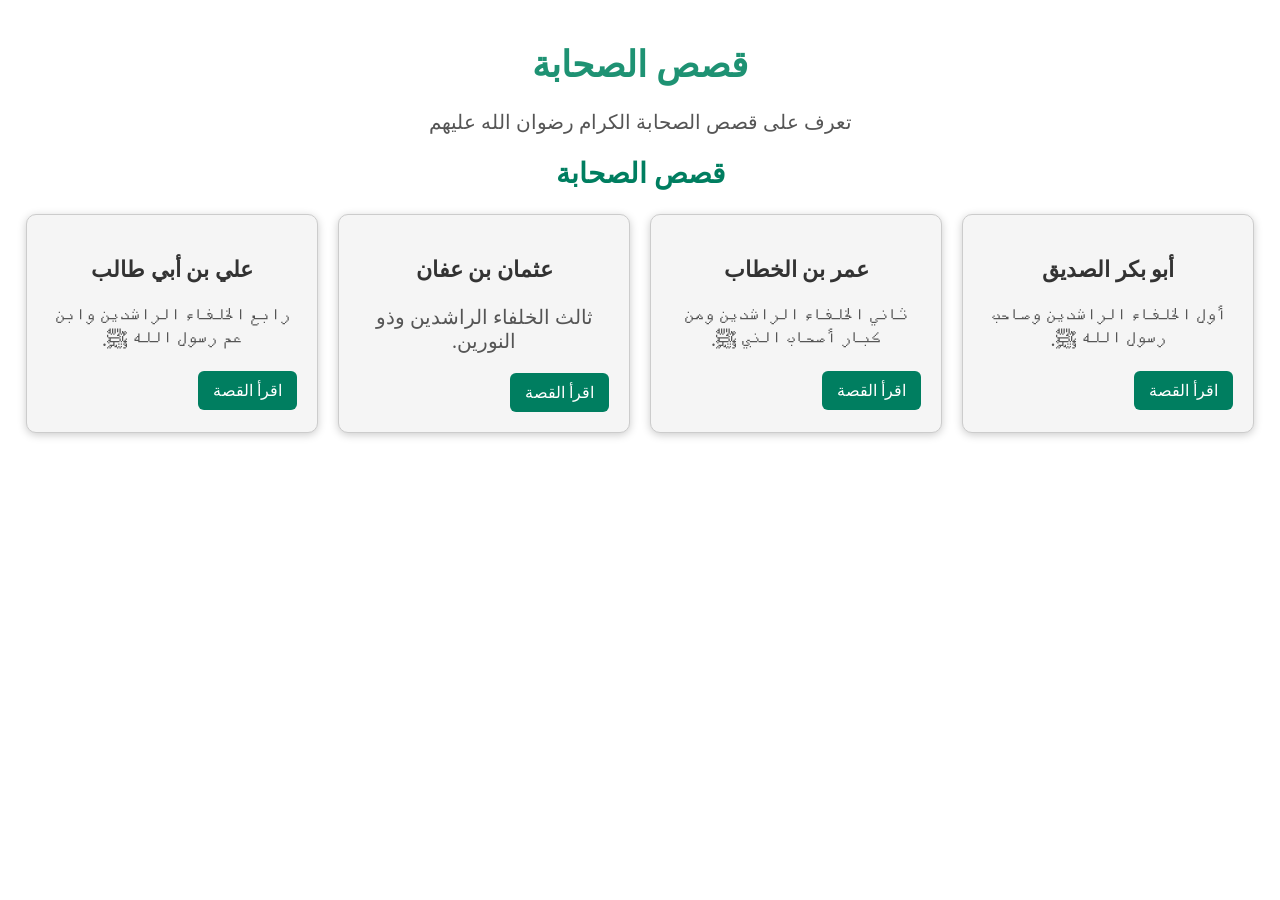
<file: index.html>
<!DOCTYPE html>
<html>

<head>
    <title>قصص الصحابة</title>
    <link rel="stylesheet" href="style.css">
</head>

<body>

    <h1>قصص الصحابة</h1>

    <p>تعرف على قصص الصحابة الكرام رضوان الله عليهم</p>

    <section>

        <h2>قصص الصحابة</h2>

        <div class="cards">

            <div>
                <h3>أبو بكر الصديق</h3>
                <p>أول الخلفاء الراشدين وصاحب رسول الله ﷺ.</p>
                <a href="abu-bakr.html">اقرأ القصة</a>
            </div>

            <div>
                <h3>عمر بن الخطاب</h3>
                <p>ثاني الخلفاء الراشدين ومن كبار أصحاب النبي ﷺ.</p>
                <a href="umar.html">اقرأ القصة</a>
            </div>

            <div>
                <h3>عثمان بن عفان</h3>
                <p>ثالث الخلفاء الراشدين وذو النورين.</p>
                <a href="uthman.html">اقرأ القصة</a>
            </div>

            <div>
                <h3>علي بن أبي طالب</h3>
                <p>رابع الخلفاء الراشدين وابن عم رسول الله ﷺ.</p>
                <a href="ali.html">اقرأ القصة</a>
            </div>

        </div>

    </section>

</body>

</html>
</file>
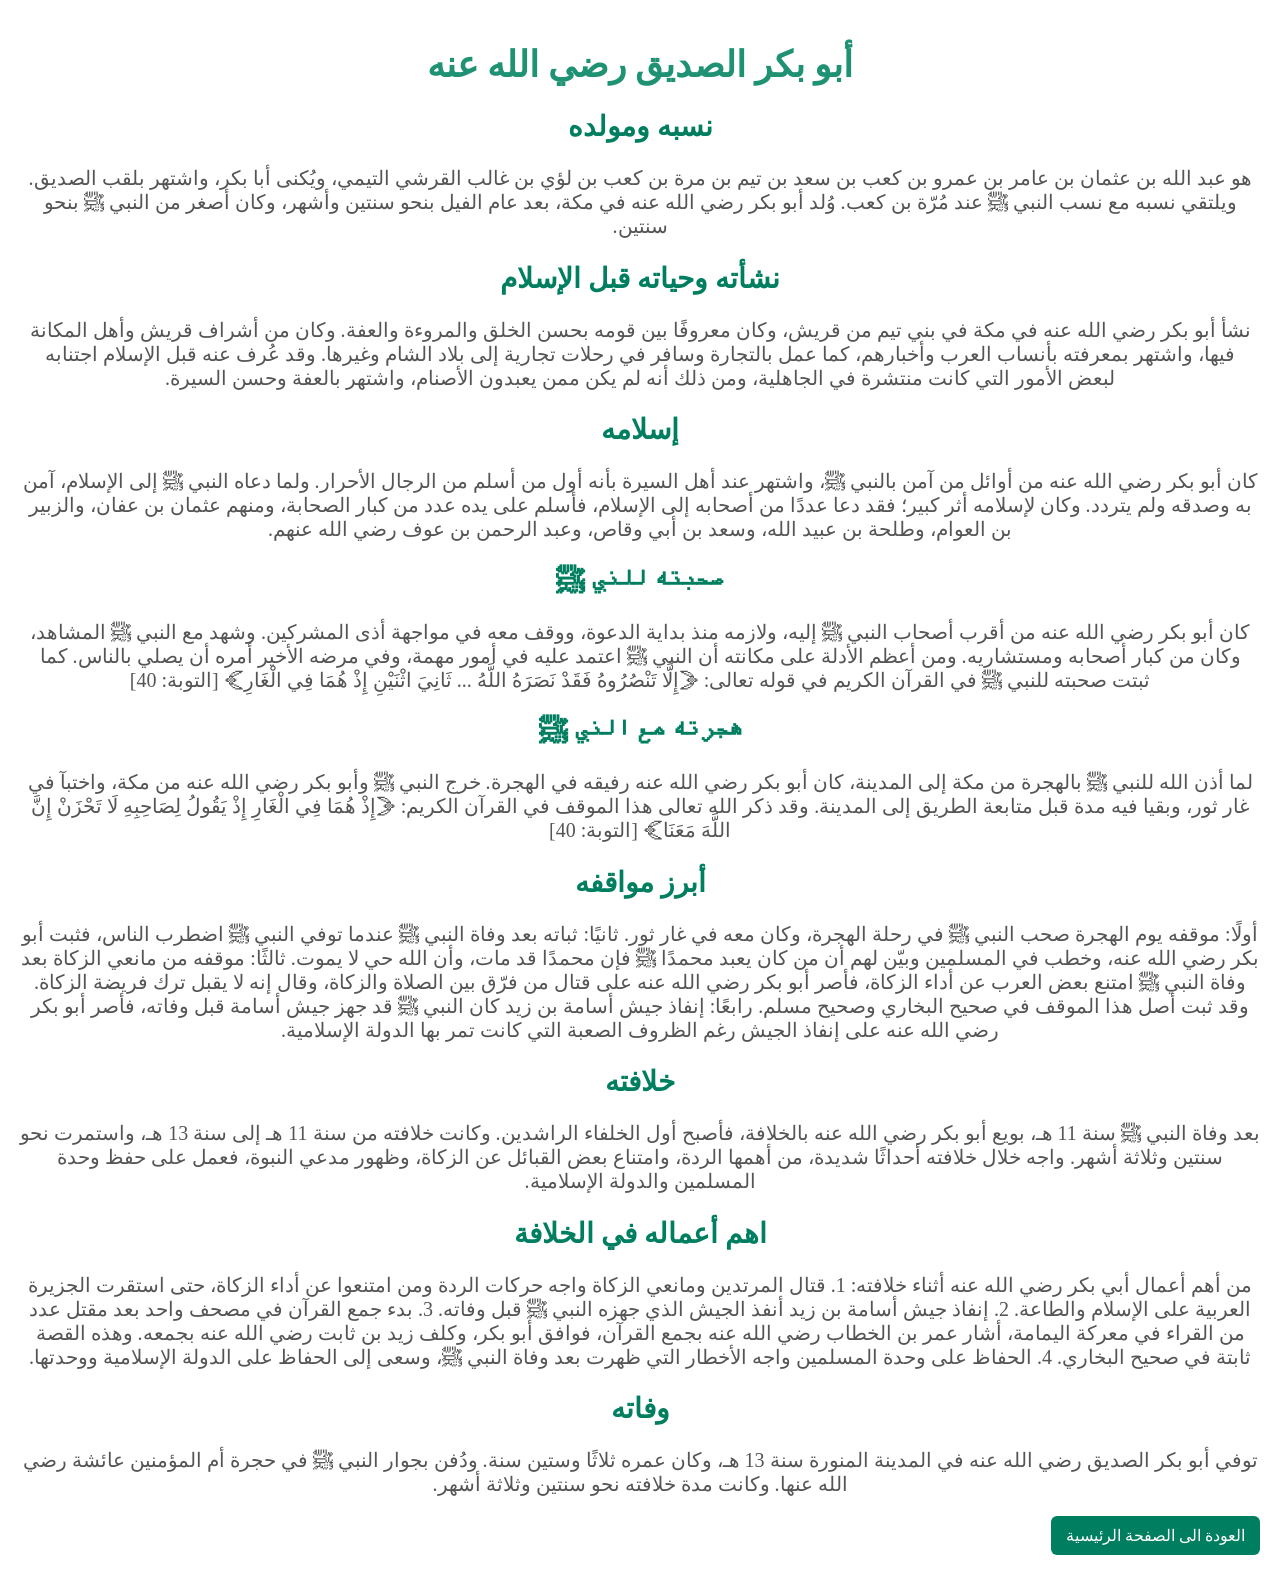
<file: abu-bakr.html>
<!DOCTYPE html>
<html>

<head>
    <title>ابو بكرالصديق</title>
    <link rel="stylesheet" href="style.css">
</head>

<body>
    <h1>أبو بكر الصديق رضي الله عنه</h1>
    <section>
        <h2>نسبه ومولده</h2>
        <p>هو عبد الله بن عثمان بن عامر بن عمرو بن كعب بن سعد بن تيم بن مرة بن كعب بن لؤي بن غالب القرشي التيمي، ويُكنى
            أبا بكر،
            واشتهر بلقب الصديق.

            ويلتقي نسبه مع نسب النبي ﷺ عند مُرّة بن كعب.

            وُلد أبو بكر رضي الله عنه في مكة، بعد عام الفيل بنحو سنتين وأشهر، وكان أصغر من النبي ﷺ بنحو سنتين.</p>
    </section>
    <section>
        <h2>نشأته وحياته قبل الإسلام</h2>
        <p>نشأ أبو بكر رضي الله عنه في مكة في بني تيم من قريش، وكان معروفًا بين قومه بحسن الخلق والمروءة والعفة.

            وكان من أشراف قريش وأهل المكانة فيها، واشتهر بمعرفته بأنساب العرب وأخبارهم، كما عمل بالتجارة وسافر في رحلات
            تجارية إلى
            بلاد الشام وغيرها.

            وقد عُرف عنه قبل الإسلام اجتنابه لبعض الأمور التي كانت منتشرة في الجاهلية، ومن ذلك أنه لم يكن ممن يعبدون
            الأصنام، واشتهر
            بالعفة وحسن السيرة.</p>
    </section>
    <section>
        <h2>إسلامه</h2>
        <p>كان أبو بكر رضي الله عنه من أوائل من آمن بالنبي ﷺ، واشتهر عند أهل السيرة بأنه أول من أسلم من الرجال الأحرار.

            ولما دعاه النبي ﷺ إلى الإسلام، آمن به وصدقه ولم يتردد.

            وكان لإسلامه أثر كبير؛ فقد دعا عددًا من أصحابه إلى الإسلام، فأسلم على يده عدد من كبار الصحابة، ومنهم عثمان
            بن عفان،
            والزبير بن العوام، وطلحة بن عبيد الله، وسعد بن أبي وقاص، وعبد الرحمن بن عوف رضي الله عنهم.</p>
    </section>
    <section>
        <h2>صحبته للنبي ﷺ</h2>
        <p>كان أبو بكر رضي الله عنه من أقرب أصحاب النبي ﷺ إليه، ولازمه منذ بداية الدعوة، ووقف معه في مواجهة أذى
            المشركين.

            وشهد مع النبي ﷺ المشاهد، وكان من كبار أصحابه ومستشاريه.

            ومن أعظم الأدلة على مكانته أن النبي ﷺ اعتمد عليه في أمور مهمة، وفي مرضه الأخير أمره أن يصلي بالناس.

            كما ثبتت صحبته للنبي ﷺ 
            في القرآن الكريم في قوله تعالى:

            ﴿إِلَّا تَنْصُرُوهُ فَقَدْ نَصَرَهُ اللَّهُ ... ثَانِيَ اثْنَيْنِ إِذْ هُمَا فِي الْغَارِ﴾
            [التوبة: 40]</p>

    </section>
    <section>
        <h2>هجرته مع النبي ﷺ</h2>
        <p>لما أذن الله للنبي ﷺ بالهجرة من مكة إلى المدينة، كان أبو بكر رضي الله عنه رفيقه في الهجرة.
        
        خرج النبي ﷺ وأبو بكر رضي الله عنه من مكة، واختبآ في غار ثور، وبقيا فيه مدة قبل متابعة الطريق إلى المدينة.
        
        وقد ذكر الله تعالى هذا الموقف في القرآن الكريم:
        
        ﴿إِذْ هُمَا فِي الْغَارِ إِذْ يَقُولُ لِصَاحِبِهِ لَا تَحْزَنْ إِنَّ اللَّهَ مَعَنَا﴾
        [التوبة: 40]</p>
    </section>
    <section>
        <h2>أبرز مواقفه</h2>
        <p>أولًا: موقفه يوم الهجرة
        صحب النبي ﷺ في رحلة الهجرة، وكان معه في غار ثور.
        
        ثانيًا: ثباته بعد وفاة النبي ﷺ
        عندما توفي النبي ﷺ اضطرب الناس، فثبت أبو بكر رضي الله عنه، وخطب في المسلمين وبيّن لهم أن من كان يعبد محمدًا ﷺ فإن محمدًا
        قد مات، وأن الله حي لا يموت.
        
        ثالثًا: موقفه من مانعي الزكاة
        بعد وفاة النبي ﷺ امتنع بعض العرب عن أداء الزكاة، فأصر أبو بكر رضي الله عنه على قتال من فرّق بين الصلاة والزكاة، وقال إنه
        لا يقبل ترك فريضة الزكاة. وقد ثبت أصل هذا الموقف في صحيح البخاري وصحيح مسلم.
        
        رابعًا: إنفاذ جيش أسامة بن زيد
        كان النبي ﷺ قد جهز جيش أسامة قبل وفاته، فأصر أبو بكر رضي الله عنه على إنفاذ الجيش رغم الظروف الصعبة التي كانت تمر بها
        الدولة الإسلامية.</p>
    </section>
    <section>
        <h2>خلافته</h2>
        <p>بعد وفاة النبي ﷺ سنة 11 هـ، بويع أبو بكر رضي الله عنه بالخلافة، فأصبح أول الخلفاء الراشدين.
        
        وكانت خلافته من سنة 11 هـ إلى سنة 13 هـ، واستمرت نحو سنتين وثلاثة أشهر.
        
        واجه خلال خلافته أحداثًا شديدة، من أهمها الردة، وامتناع بعض القبائل عن الزكاة، وظهور مدعي النبوة، فعمل على حفظ وحدة
        المسلمين والدولة الإسلامية.</p>
    </section>
    <section>
        <h2>اهم أعماله في الخلافة</h2>
        <p>من أهم أعمال أبي بكر رضي الله عنه أثناء خلافته:
        
        1. قتال المرتدين ومانعي الزكاة
        واجه حركات الردة ومن امتنعوا عن أداء الزكاة، حتى استقرت الجزيرة العربية على الإسلام والطاعة.
        
        2. إنفاذ جيش أسامة بن زيد
        أنفذ الجيش الذي جهزه النبي ﷺ قبل وفاته.
        
        3. بدء جمع القرآن في مصحف واحد
        بعد مقتل عدد من القراء في معركة اليمامة، أشار عمر بن الخطاب رضي الله عنه بجمع القرآن، فوافق أبو بكر، وكلف زيد بن ثابت
        رضي الله عنه بجمعه. وهذه القصة ثابتة في صحيح البخاري.
        
        4. الحفاظ على وحدة المسلمين
        واجه الأخطار التي ظهرت بعد وفاة النبي ﷺ، وسعى إلى الحفاظ على الدولة الإسلامية ووحدتها.</p>
    </section>
    <section>
        <h2>وفاته</h2>
        <p>توفي أبو بكر الصديق رضي الله عنه في المدينة المنورة سنة 13 هـ، وكان عمره ثلاثًا وستين سنة.
        
        ودُفن بجوار النبي ﷺ في حجرة أم المؤمنين عائشة رضي الله عنها.
        
        وكانت مدة خلافته نحو سنتين وثلاثة أشهر.</p>
    </section>
    <a href="index.html">العودة الى الصفحة الرئيسية  </a>
    
</body>

</html>
</file>
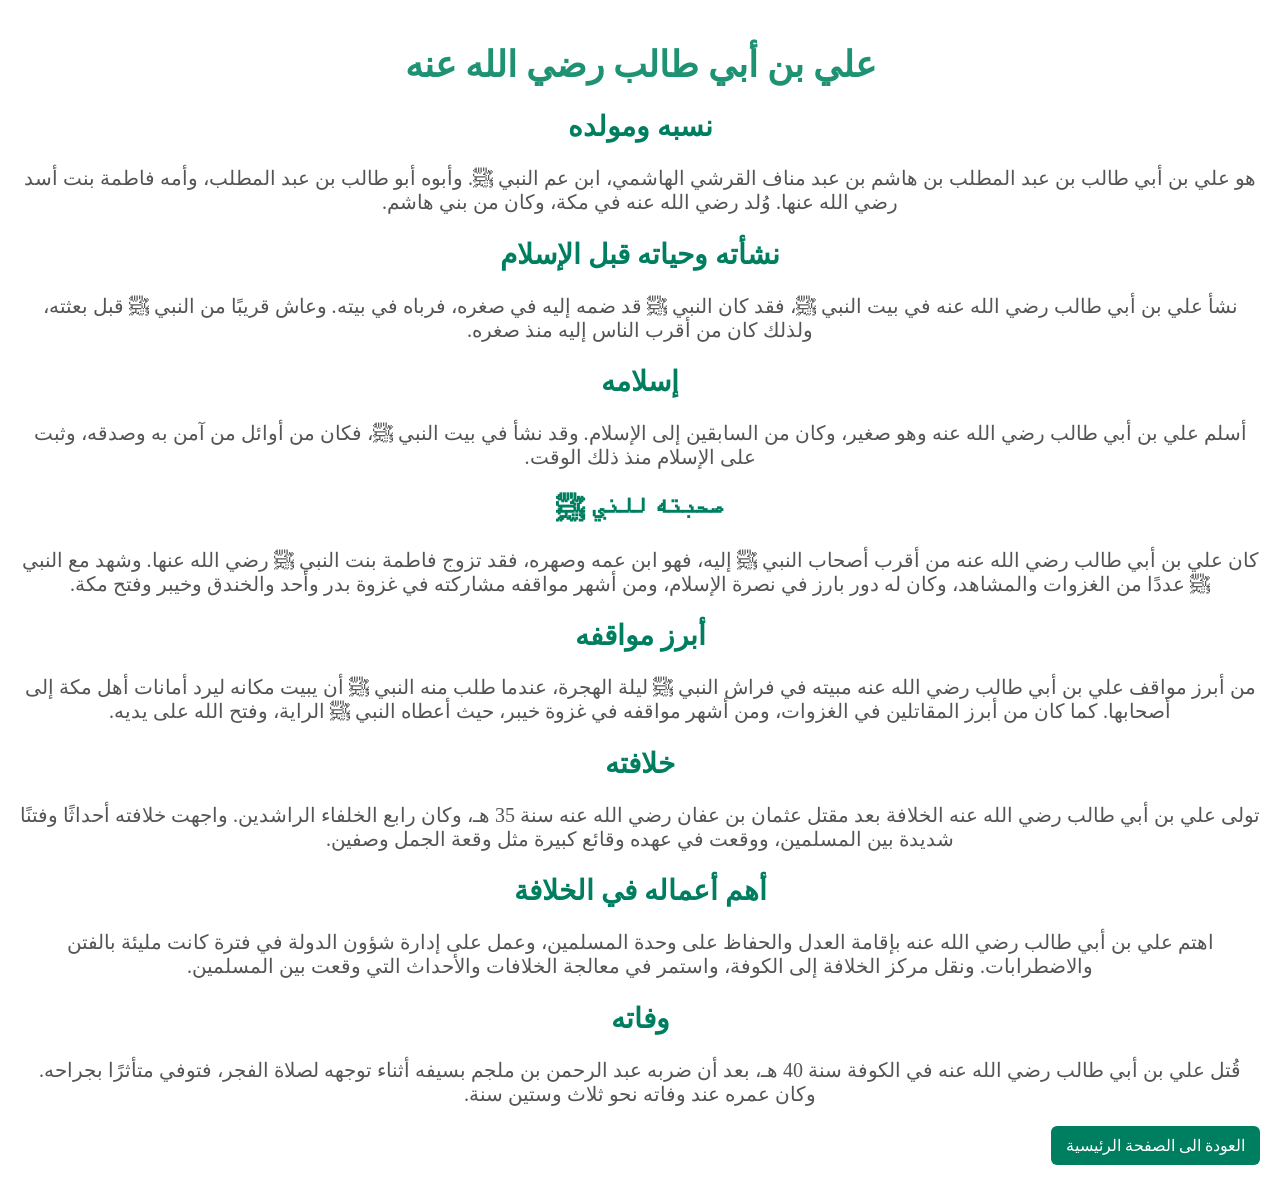
<file: ali.html>
<!DOCTYPE html>
<html>
    <link rel="stylesheet" href="style.css">
    <head>
        <title>
            على بن ابى طالب 
        </title>
    </head>
    <body>
        <h1>علي بن أبي طالب رضي الله عنه</h1>
        
        <section>
            <h2>نسبه ومولده</h2>
            <p>
                هو علي بن أبي طالب بن عبد المطلب بن هاشم بن عبد مناف القرشي الهاشمي، ابن عم النبي ﷺ. وأبوه أبو طالب بن عبد
                المطلب، وأمه فاطمة بنت أسد رضي الله عنها. وُلد رضي الله عنه في مكة، وكان من بني هاشم.
            </p>
        </section>
        
        <section>
            <h2>نشأته وحياته قبل الإسلام</h2>
            <p>
                نشأ علي بن أبي طالب رضي الله عنه في بيت النبي ﷺ، فقد كان النبي ﷺ قد ضمه إليه في صغره، فرباه في بيته. وعاش قريبًا
                من النبي ﷺ قبل بعثته، ولذلك كان من أقرب الناس إليه منذ صغره.
            </p>
        </section>
        
        <section>
            <h2>إسلامه</h2>
            <p>
                أسلم علي بن أبي طالب رضي الله عنه وهو صغير، وكان من السابقين إلى الإسلام. وقد نشأ في بيت النبي ﷺ، فكان من أوائل
                من آمن به وصدقه، وثبت على الإسلام منذ ذلك الوقت.
            </p>
        </section>
        
        <section>
            <h2>صحبته للنبي ﷺ</h2>
            <p>
                كان علي بن أبي طالب رضي الله عنه من أقرب أصحاب النبي ﷺ إليه، فهو ابن عمه وصهره، فقد تزوج فاطمة بنت النبي ﷺ رضي
                الله عنها. وشهد مع النبي ﷺ عددًا من الغزوات والمشاهد، وكان له دور بارز في نصرة الإسلام، ومن أشهر مواقفه مشاركته
                في غزوة بدر وأحد والخندق وخيبر وفتح مكة.
            </p>
        </section>
        
        <section>
            <h2>أبرز مواقفه</h2>
            <p>
                من أبرز مواقف علي بن أبي طالب رضي الله عنه مبيته في فراش النبي ﷺ ليلة الهجرة، عندما طلب منه النبي ﷺ أن يبيت
                مكانه ليرد أمانات أهل مكة إلى أصحابها. كما كان من أبرز المقاتلين في الغزوات، ومن أشهر مواقفه في غزوة خيبر، حيث
                أعطاه النبي ﷺ الراية، وفتح الله على يديه.
            </p>
        </section>
        
        <section>
            <h2>خلافته</h2>
            <p>
                تولى علي بن أبي طالب رضي الله عنه الخلافة بعد مقتل عثمان بن عفان رضي الله عنه سنة 35 هـ، وكان رابع الخلفاء
                الراشدين. واجهت خلافته أحداثًا وفتنًا شديدة بين المسلمين، ووقعت في عهده وقائع كبيرة مثل وقعة الجمل وصفين.
            </p>
        </section>
        
        <section>
            <h2>أهم أعماله في الخلافة</h2>
            <p>
                اهتم علي بن أبي طالب رضي الله عنه بإقامة العدل والحفاظ على وحدة المسلمين، وعمل على إدارة شؤون الدولة في فترة
                كانت مليئة بالفتن والاضطرابات. ونقل مركز الخلافة إلى الكوفة، واستمر في معالجة الخلافات والأحداث التي وقعت بين
                المسلمين.
            </p>
        </section>
        
        <section>
            <h2>وفاته</h2>
            <p>
                قُتل علي بن أبي طالب رضي الله عنه في الكوفة سنة 40 هـ، بعد أن ضربه عبد الرحمن بن ملجم بسيفه أثناء توجهه لصلاة
                الفجر، فتوفي متأثرًا بجراحه. وكان عمره عند وفاته نحو ثلاث وستين سنة.
            </p>
        </section>
        
        <a href="index.html">العودة الى الصفحة الرئيسية</a>
    </body>
</html>
</file>
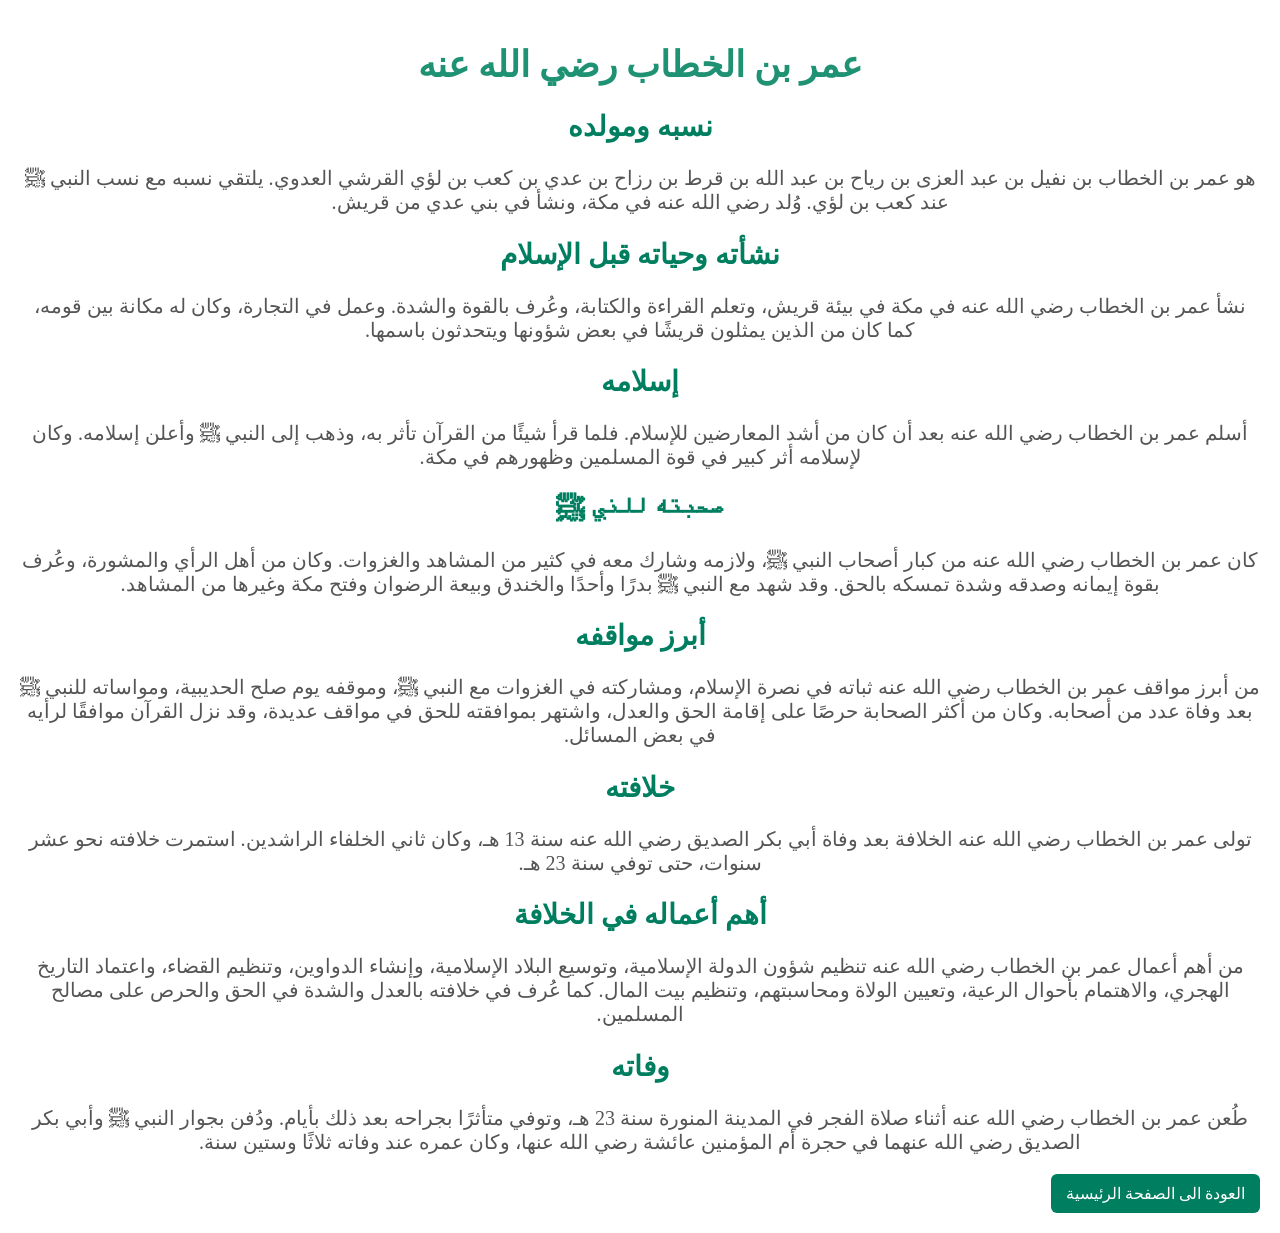
<file: umar.html>
<!DOCTYPE html>
<html>
    <head>
        <link rel="stylesheet" href="style.css">
    <title>
عمر بن الخطاب
    </title>    
    </head>
    <body>
        <h1>عمر بن الخطاب رضي الله عنه</h1>
        
        <section>
            <h2>نسبه ومولده</h2>
            <p>
                هو عمر بن الخطاب بن نفيل بن عبد العزى بن رياح بن عبد الله بن قرط بن رزاح بن عدي بن كعب بن لؤي القرشي العدوي.
                يلتقي نسبه مع نسب النبي ﷺ عند كعب بن لؤي. وُلد رضي الله عنه في مكة، ونشأ في بني عدي من قريش.
            </p>
        </section>
        
        <section>
            <h2>نشأته وحياته قبل الإسلام</h2>
            <p>
                نشأ عمر بن الخطاب رضي الله عنه في مكة في بيئة قريش، وتعلم القراءة والكتابة، وعُرف بالقوة والشدة. وعمل في
                التجارة، وكان له مكانة بين قومه، كما كان من الذين يمثلون قريشًا في بعض شؤونها ويتحدثون باسمها.
            </p>
        </section>
        
        <section>
            <h2>إسلامه</h2>
            <p>
                أسلم عمر بن الخطاب رضي الله عنه بعد أن كان من أشد المعارضين للإسلام. فلما قرأ شيئًا من القرآن تأثر به، وذهب إلى
                النبي ﷺ وأعلن إسلامه. وكان لإسلامه أثر كبير في قوة المسلمين وظهورهم في مكة.
            </p>
        </section>
        
        <section>
            <h2>صحبته للنبي ﷺ</h2>
            <p>
                كان عمر بن الخطاب رضي الله عنه من كبار أصحاب النبي ﷺ، ولازمه وشارك معه في كثير من المشاهد والغزوات. وكان من أهل
                الرأي والمشورة، وعُرف بقوة إيمانه وصدقه وشدة تمسكه بالحق. وقد شهد مع النبي ﷺ بدرًا وأحدًا والخندق وبيعة الرضوان
                وفتح مكة وغيرها من المشاهد.
            </p>
        </section>
        
        <section>
            <h2>أبرز مواقفه</h2>
            <p>
                من أبرز مواقف عمر بن الخطاب رضي الله عنه ثباته في نصرة الإسلام، ومشاركته في الغزوات مع النبي ﷺ، وموقفه يوم صلح
                الحديبية، ومواساته للنبي ﷺ بعد وفاة عدد من أصحابه. وكان من أكثر الصحابة حرصًا على إقامة الحق والعدل، واشتهر
                بموافقته للحق في مواقف عديدة، وقد نزل القرآن موافقًا لرأيه في بعض المسائل.
            </p>
        </section>
        
        <section>
            <h2>خلافته</h2>
            <p>
                تولى عمر بن الخطاب رضي الله عنه الخلافة بعد وفاة أبي بكر الصديق رضي الله عنه سنة 13 هـ، وكان ثاني الخلفاء
                الراشدين. استمرت خلافته نحو عشر سنوات، حتى توفي سنة 23 هـ.
            </p>
        </section>
        
        <section>
            <h2>أهم أعماله في الخلافة</h2>
            <p>
                من أهم أعمال عمر بن الخطاب رضي الله عنه تنظيم شؤون الدولة الإسلامية، وتوسيع البلاد الإسلامية، وإنشاء الدواوين،
                وتنظيم القضاء، واعتماد التاريخ الهجري، والاهتمام بأحوال الرعية، وتعيين الولاة ومحاسبتهم، وتنظيم بيت المال. كما
                عُرف في خلافته بالعدل والشدة في الحق والحرص على مصالح المسلمين.
            </p>
        </section>
        
        <section>
            <h2>وفاته</h2>
            <p>
                طُعن عمر بن الخطاب رضي الله عنه أثناء صلاة الفجر في المدينة المنورة سنة 23 هـ، وتوفي متأثرًا بجراحه بعد ذلك
                بأيام. ودُفن بجوار النبي ﷺ وأبي بكر الصديق رضي الله عنهما في حجرة أم المؤمنين عائشة رضي الله عنها، وكان عمره عند
                وفاته ثلاثًا وستين سنة.
            </p>
        </section>
        
        <a href="index.html">العودة الى الصفحة الرئيسية</a> 
    </body>
</html>
</file>
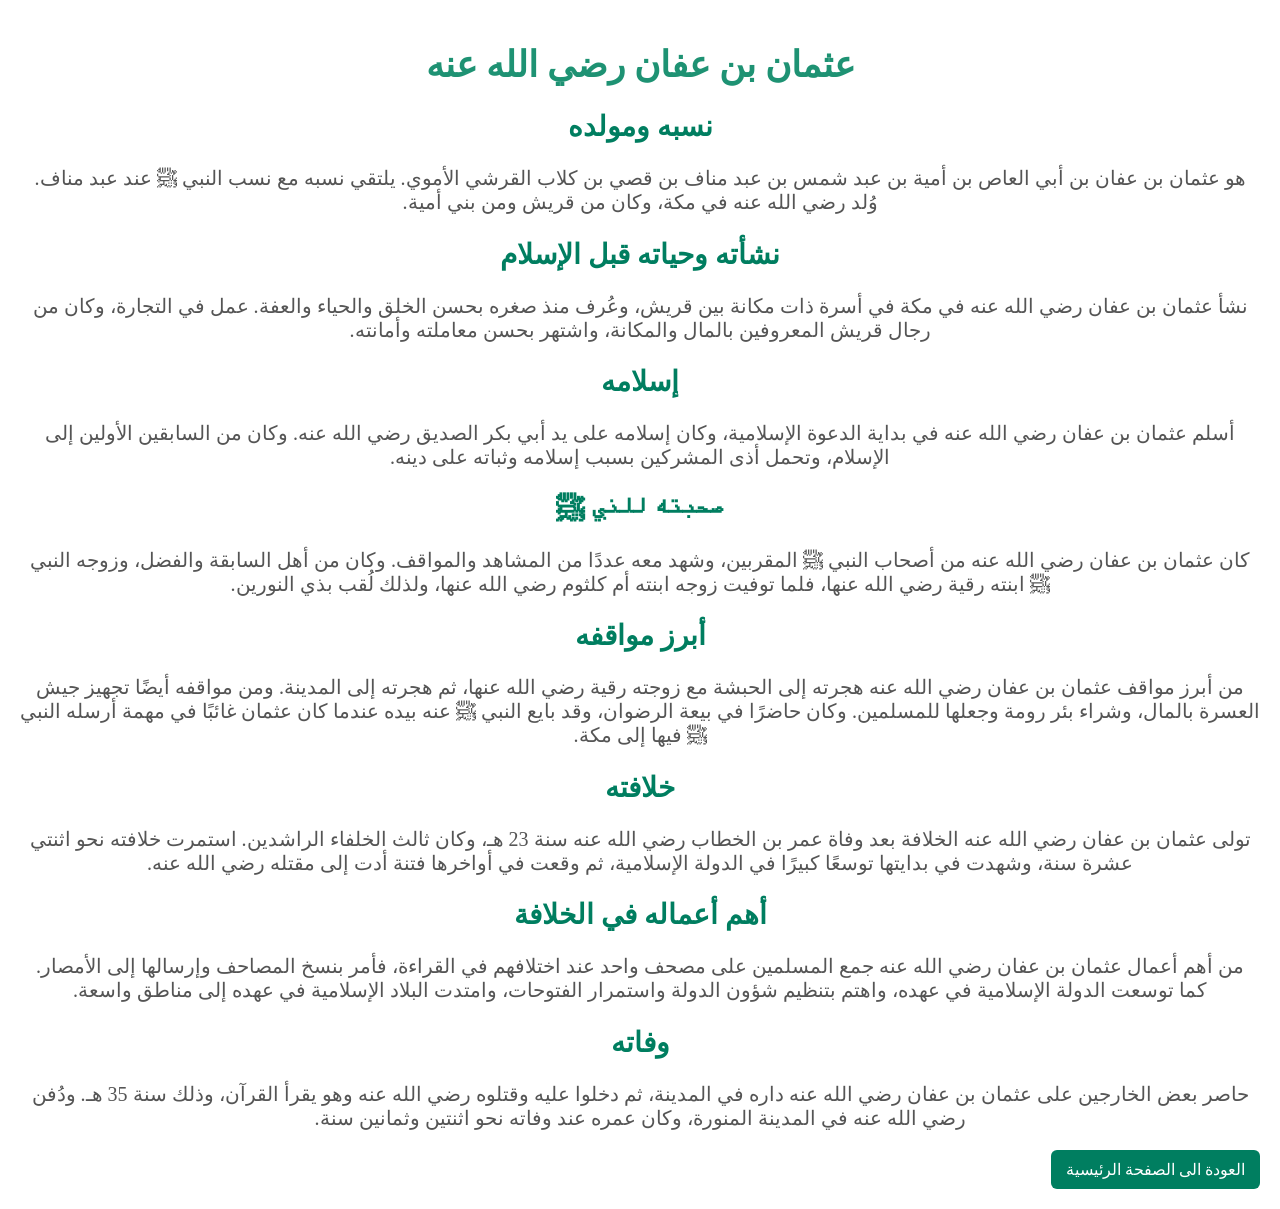
<file: uthman.html>
<!DOCTYPE html>
<html>
    <head>
        <link rel="stylesheet" href="style.css">
        <title>
            عثمان بن عفان 
        </title>
    </head>
    <body>
        <h1>عثمان بن عفان رضي الله عنه</h1>
        
        <section>
            <h2>نسبه ومولده</h2>
            <p>
                هو عثمان بن عفان بن أبي العاص بن أمية بن عبد شمس بن عبد مناف بن قصي بن كلاب القرشي الأموي. يلتقي نسبه مع نسب
                النبي ﷺ عند عبد مناف. وُلد رضي الله عنه في مكة، وكان من قريش ومن بني أمية.
            </p>
        </section>
        
        <section>
            <h2>نشأته وحياته قبل الإسلام</h2>
            <p>
                نشأ عثمان بن عفان رضي الله عنه في مكة في أسرة ذات مكانة بين قريش، وعُرف منذ صغره بحسن الخلق والحياء والعفة. عمل
                في التجارة، وكان من رجال قريش المعروفين بالمال والمكانة، واشتهر بحسن معاملته وأمانته.
            </p>
        </section>
        
        <section>
            <h2>إسلامه</h2>
            <p>
                أسلم عثمان بن عفان رضي الله عنه في بداية الدعوة الإسلامية، وكان إسلامه على يد أبي بكر الصديق رضي الله عنه. وكان
                من السابقين الأولين إلى الإسلام، وتحمل أذى المشركين بسبب إسلامه وثباته على دينه.
            </p>
        </section>
        
        <section>
            <h2>صحبته للنبي ﷺ</h2>
            <p>
                كان عثمان بن عفان رضي الله عنه من أصحاب النبي ﷺ المقربين، وشهد معه عددًا من المشاهد والمواقف. وكان من أهل
                السابقة والفضل، وزوجه النبي ﷺ ابنته رقية رضي الله عنها، فلما توفيت زوجه ابنته أم كلثوم رضي الله عنها، ولذلك لُقب
                بذي النورين.
            </p>
        </section>
        
        <section>
            <h2>أبرز مواقفه</h2>
            <p>
                من أبرز مواقف عثمان بن عفان رضي الله عنه هجرته إلى الحبشة مع زوجته رقية رضي الله عنها، ثم هجرته إلى المدينة. ومن
                مواقفه أيضًا تجهيز جيش العسرة بالمال، وشراء بئر رومة وجعلها للمسلمين. وكان حاضرًا في بيعة الرضوان، وقد بايع
                النبي ﷺ عنه بيده عندما كان عثمان غائبًا في مهمة أرسله النبي ﷺ فيها إلى مكة.
            </p>
        </section>
        
        <section>
            <h2>خلافته</h2>
            <p>
                تولى عثمان بن عفان رضي الله عنه الخلافة بعد وفاة عمر بن الخطاب رضي الله عنه سنة 23 هـ، وكان ثالث الخلفاء
                الراشدين. استمرت خلافته نحو اثنتي عشرة سنة، وشهدت في بدايتها توسعًا كبيرًا في الدولة الإسلامية، ثم وقعت في
                أواخرها فتنة أدت إلى مقتله رضي الله عنه.
            </p>
        </section>
        
        <section>
            <h2>أهم أعماله في الخلافة</h2>
            <p>
                من أهم أعمال عثمان بن عفان رضي الله عنه جمع المسلمين على مصحف واحد عند اختلافهم في القراءة، فأمر بنسخ المصاحف
                وإرسالها إلى الأمصار. كما توسعت الدولة الإسلامية في عهده، واهتم بتنظيم شؤون الدولة واستمرار الفتوحات، وامتدت
                البلاد الإسلامية في عهده إلى مناطق واسعة.
            </p>
        </section>
        
        <section>
            <h2>وفاته</h2>
            <p>
                حاصر بعض الخارجين على عثمان بن عفان رضي الله عنه داره في المدينة، ثم دخلوا عليه وقتلوه رضي الله عنه وهو يقرأ
                القرآن، وذلك سنة 35 هـ. ودُفن رضي الله عنه في المدينة المنورة، وكان عمره عند وفاته نحو اثنتين وثمانين سنة.
            </p>
        </section>
        
        <a href="index.html">العودة الى الصفحة الرئيسية</a>
    </body>
</html>
</file>
<file: style.css>
html {
    direction: rtl;
}

body {
    margin: 0;
    padding: 20px;
}

h1 {
    font-size: 36px;
    text-align: center;
    color: #1e9273;
}

p {
    font-size: 20px;
    text-align: center;
    color: #555555;
}

h2 {
    font-size: 28px;
    text-align: center;
    color: #007e60;
}

h3 {
    font-size: 22px;
    text-align: center;
    color: #333333;
}

.cards>div {
    border: 1px solid #cccccc;
    padding: 20px;
    margin: 0;
    border-radius: 10px;
    background-color: #f5f5f5;
    box-shadow: 0 2px 8px #cccccc;
    width: 250px;
}

a {
    text-decoration: none;
    color: white;
    font-size: 16px;
    padding: 10px 15px;
    display: inline-block;
    background-color: #007e60;
    border-radius: 6px;
}

a:hover {
    background-color: #005a45;
    color: #11ec86;
}

.cards {
    display: flex;
    gap: 20px;
    justify-content: center;
    flex-wrap: wrap;
}
</file>
